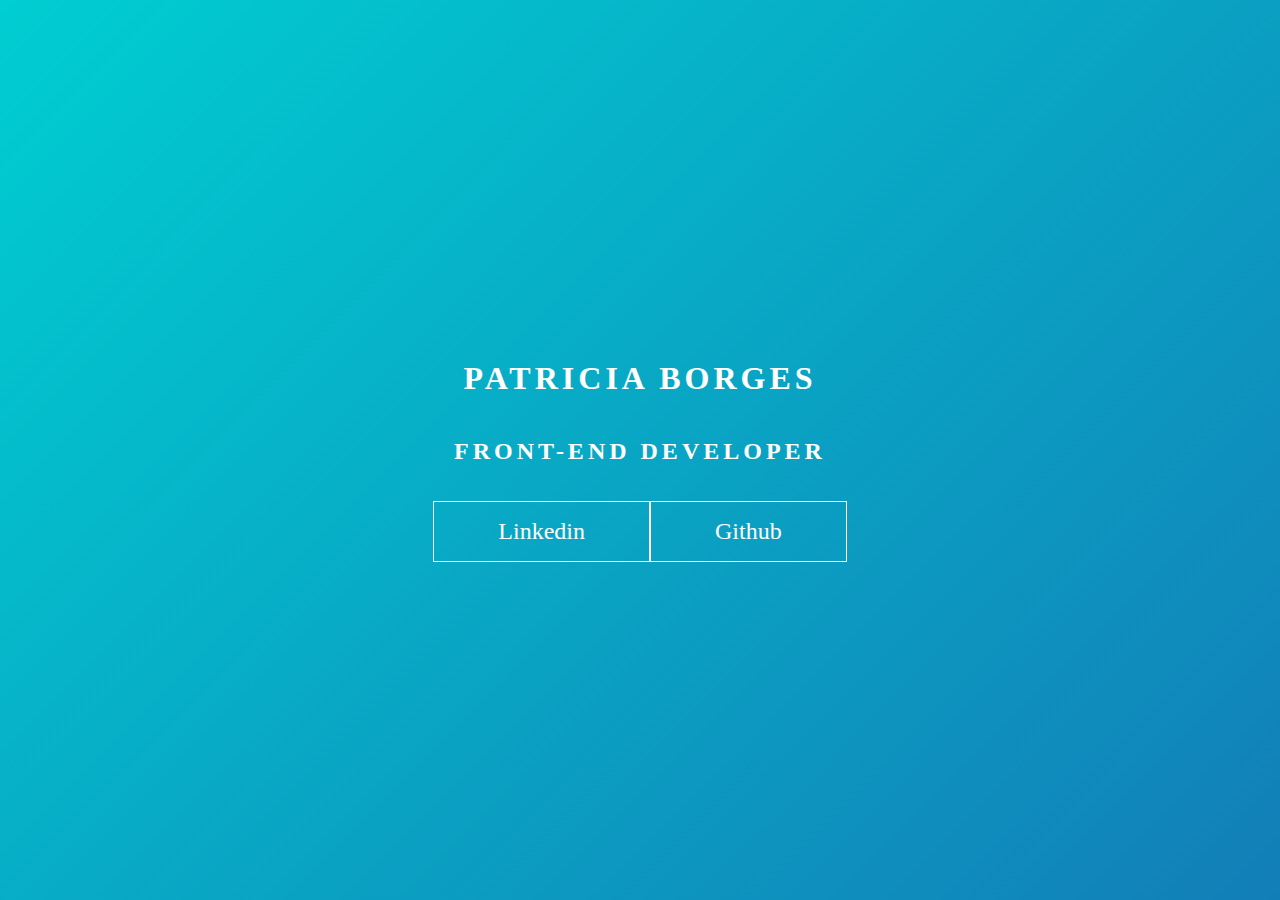
<file: LandPage-model-DIO/keyframe-1/index.html>
<!DOCTYPE html>
<html lang="pt-br">
<head>
    <meta charset="UTF-8">
    <meta http-equiv="X-UA-Compatible" content="IE=edge">
    <meta name="viewport" content="width=device-width, initial-scale=1.0">
    <link rel="stylesheet" href="style.css">
    <title>Document</title>
</head>
<body>
    <main class="wrapper">
        <h1>Patricia Borges</h1>
        <h2>Front-end Developer</h2>
        <div class="social-media">
            <a href="#">Linkedin</a>
            <a href="#">Github</a>
        </div>

    </main>
</body>
</html>
</file>
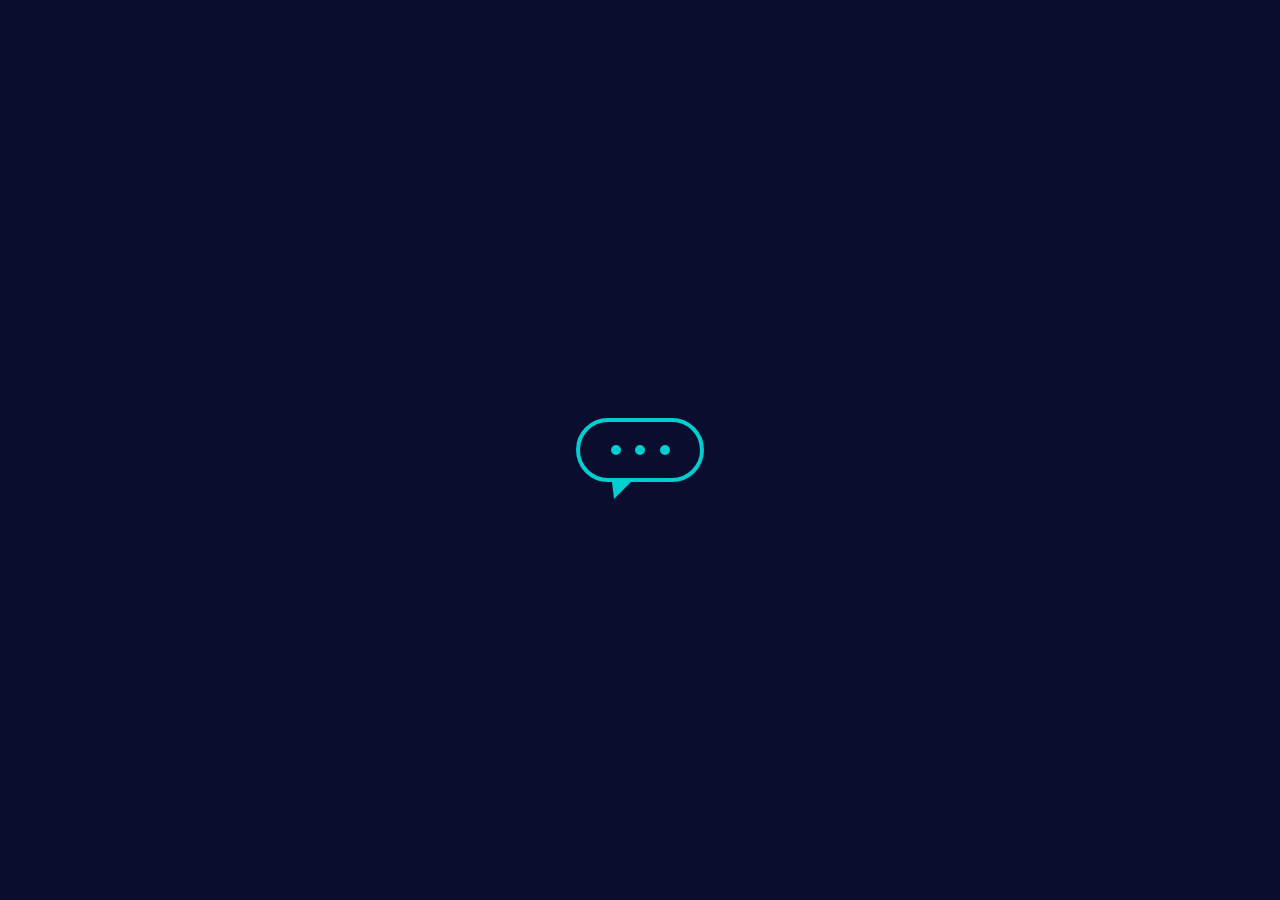
<file: LandPage-model-DIO/keyframe-2/index.html>
<!DOCTYPE html>
<html lang="en">
<head>
    <meta charset="UTF-8">
    <meta http-equiv="X-UA-Compatible" content="IE=edge">
    <meta name="viewport" content="width=device-width, initial-scale=1.0">
    <link rel="stylesheet" href="style.css">
    <title>Document</title>
</head>
<body>
    <main class="wrapper">
        <div class="chatbot">
            <div class="chatbot-loanding"></div>
            <div class="chatbot-loanding"></div>
            <div class="chatbot-loanding"></div>
        </div>
    </main>
</body>
</html>
</file>
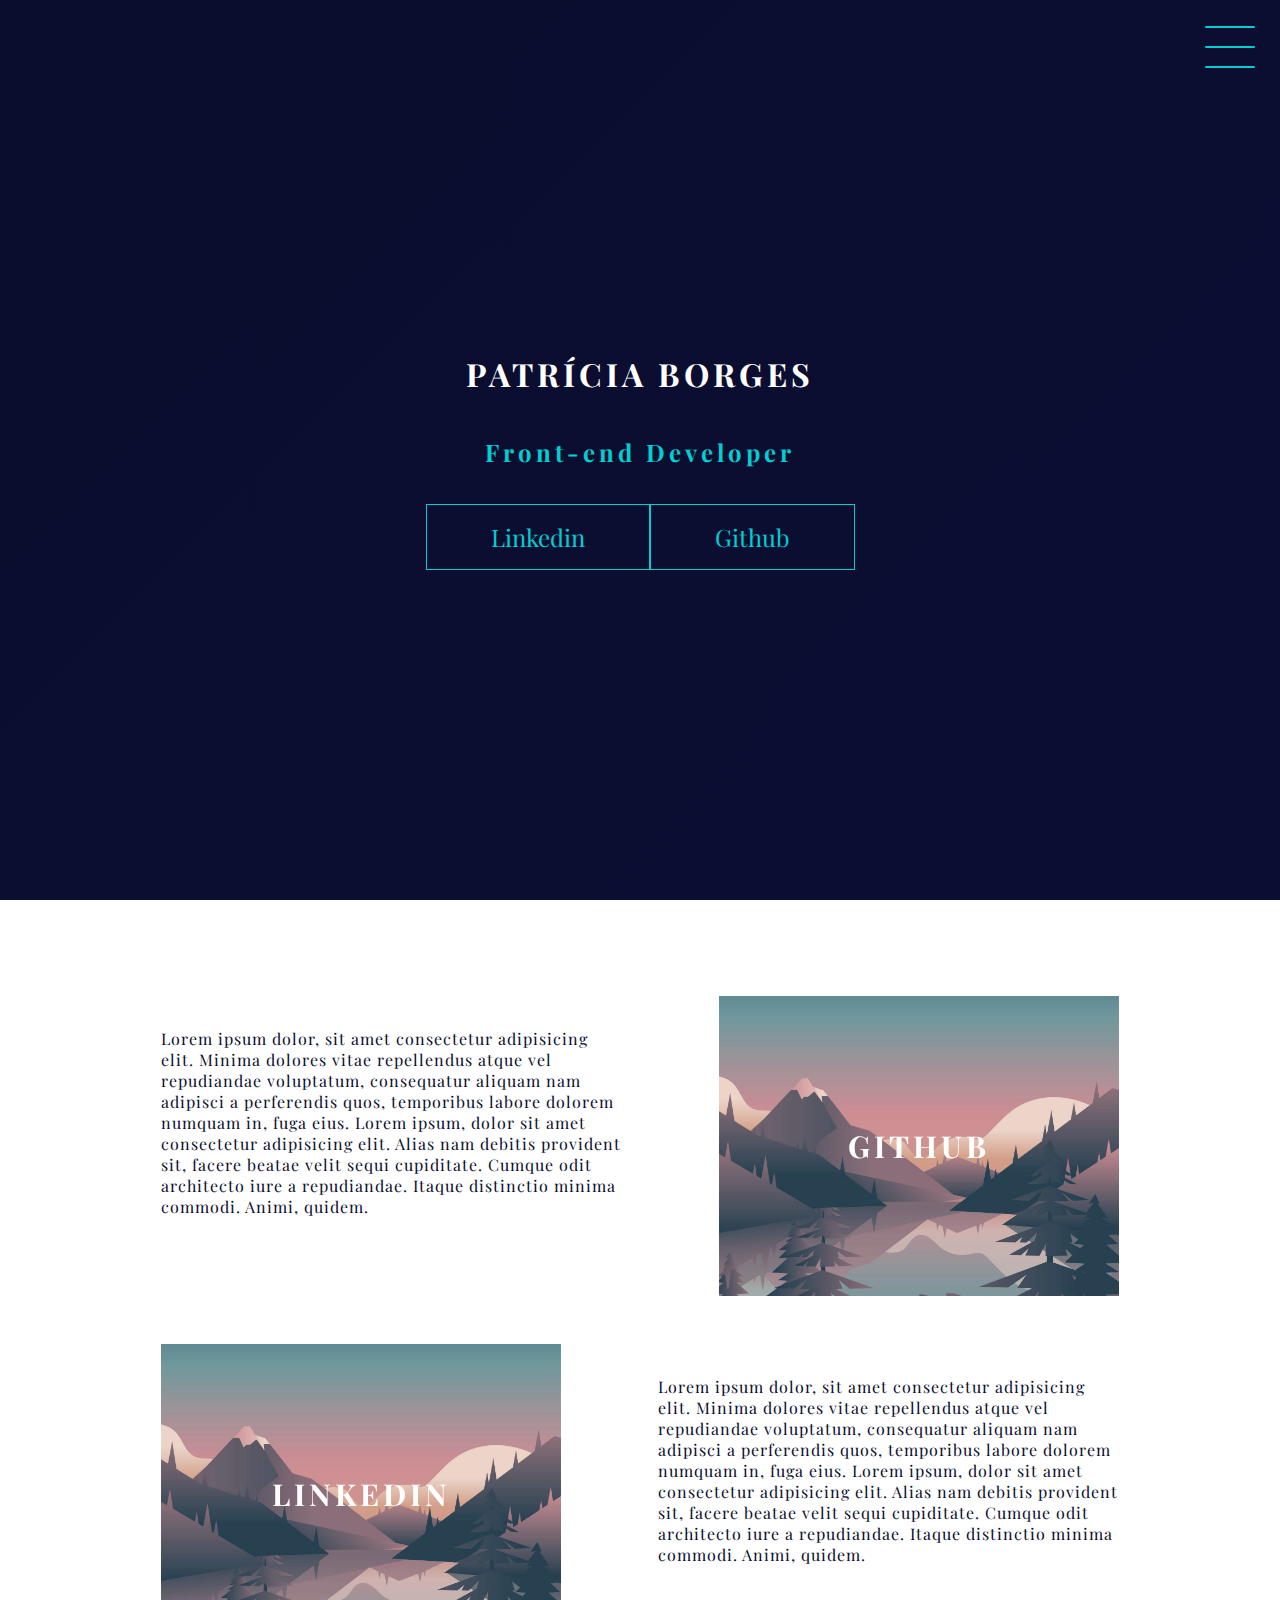
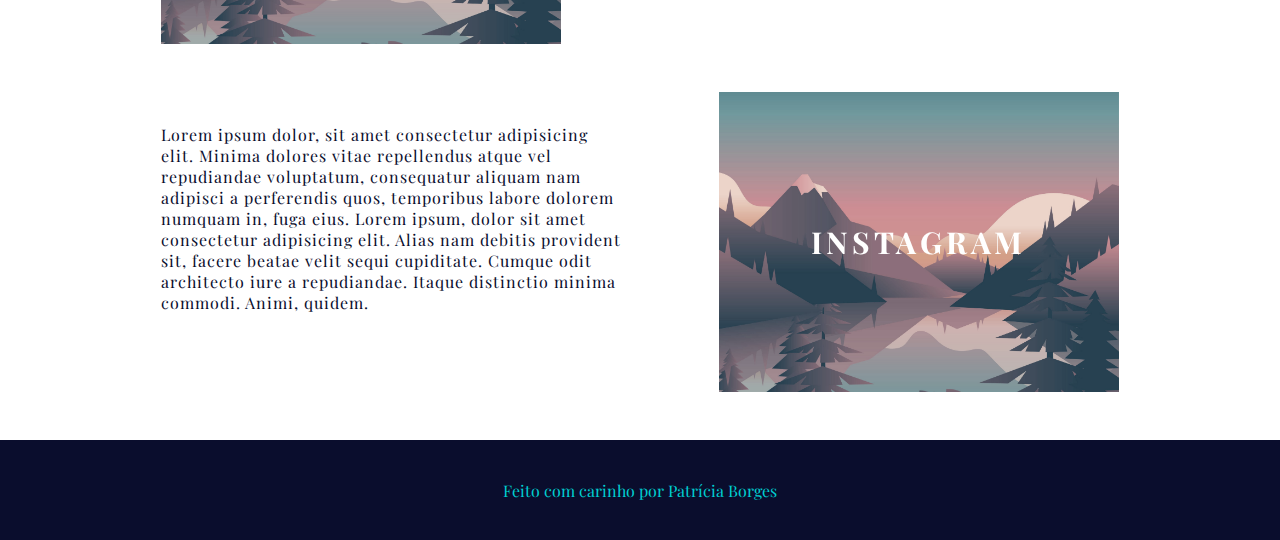
<file: LandPage-model-DIO/projeto-final/index.html>
<!DOCTYPE html>
<html lang="pt-br">

<head>
    <meta charset="UTF-8">
    <meta http-equiv="X-UA-Compatible" content="IE=edge">
    <meta name="viewport" content="width=device-width, initial-scale=1.0">
    <link rel="stylesheet" href="style.css">
    <title>Patricia Borges</title>
</head>

<body>
    <header class="header-wrapper">
        <div class="header">
            <div class="checkbox-container">
                <div class="checkbox-wrapper">
                    <input type="checkbox" id="toggle">
                    <label class="checkbox" for="toggle">
                        <div class="trace"></div>
                        <div class="trace"></div>
                        <div class="trace"></div>
                    </label>
                    <div class="menu"></div>
                    <nav class="menu-items">
                        <ul>
                            <li>
                                <a href="#">Home</a>
                            </li>
                            <li>
                                <a href="#">Sobre</a>
                            </li>
                            <li>
                                <a href="#">Projetos</a>
                            </li>
                        </ul>
                    </nav>
                </div>
            </div>
        </div>
        <h1>Patrícia Borges</h1>
        <h2>Front-end Developer</h2>
        <div class="social-media">
            <a href="https://www.linkedin.com/in/patriciagborges/" target="_blank">Linkedin</a>
            <a href="https://github.com/patriciagborges" target="_blank">Github</a>
        </div>
    </header>
    <main class="container">
        <div class="card-container">
            <div class="card-text">
                Lorem ipsum dolor, sit amet consectetur adipisicing elit. Minima dolores vitae repellendus atque vel
                repudiandae voluptatum, consequatur aliquam nam adipisci a perferendis quos, temporibus labore dolorem
                numquam in, fuga eius.
                Lorem ipsum, dolor sit amet consectetur adipisicing elit. Alias nam debitis provident sit, facere beatae
                velit sequi cupiditate. Cumque odit architecto iure a repudiandae. Itaque distinctio minima commodi.
                Animi, quidem.
            </div>
            <div class="card">
                <div class="card-wrapper">
                    <h3>Github</h3>
                    <p>Conheça meus projetos</p>
                </div>
            </div>
        </div>
        <div class="card-container">
            
            <div class="card">
                <div class="card-wrapper">
                    <h3>Linkedin</h3>
                    <p>Conheça meus projetos</p>
                </div>
            </div>
            <div class="card-text">
                Lorem ipsum dolor, sit amet consectetur adipisicing elit. Minima dolores vitae repellendus atque vel
                repudiandae voluptatum, consequatur aliquam nam adipisci a perferendis quos, temporibus labore dolorem
                numquam in, fuga eius.
                Lorem ipsum, dolor sit amet consectetur adipisicing elit. Alias nam debitis provident sit, facere beatae
                velit sequi cupiditate. Cumque odit architecto iure a repudiandae. Itaque distinctio minima commodi.
                Animi, quidem.
            </div>
        </div>
        <div class="card-container">
            <div class="card-text">
                Lorem ipsum dolor, sit amet consectetur adipisicing elit. Minima dolores vitae repellendus atque vel
                repudiandae voluptatum, consequatur aliquam nam adipisci a perferendis quos, temporibus labore dolorem
                numquam in, fuga eius.
                Lorem ipsum, dolor sit amet consectetur adipisicing elit. Alias nam debitis provident sit, facere beatae
                velit sequi cupiditate. Cumque odit architecto iure a repudiandae. Itaque distinctio minima commodi.
                Animi, quidem.
            </div>
            <div class="card">
                <div class="card-wrapper">
                    <h3>Instagram</h3>
                    <p>Conheça meus projetos</p>
                </div>
            </div>
        </div>

    </main>
    <footer class="footer">
        Feito com carinho por Patrícia Borges
    </footer>
</body>

</html>
</file>
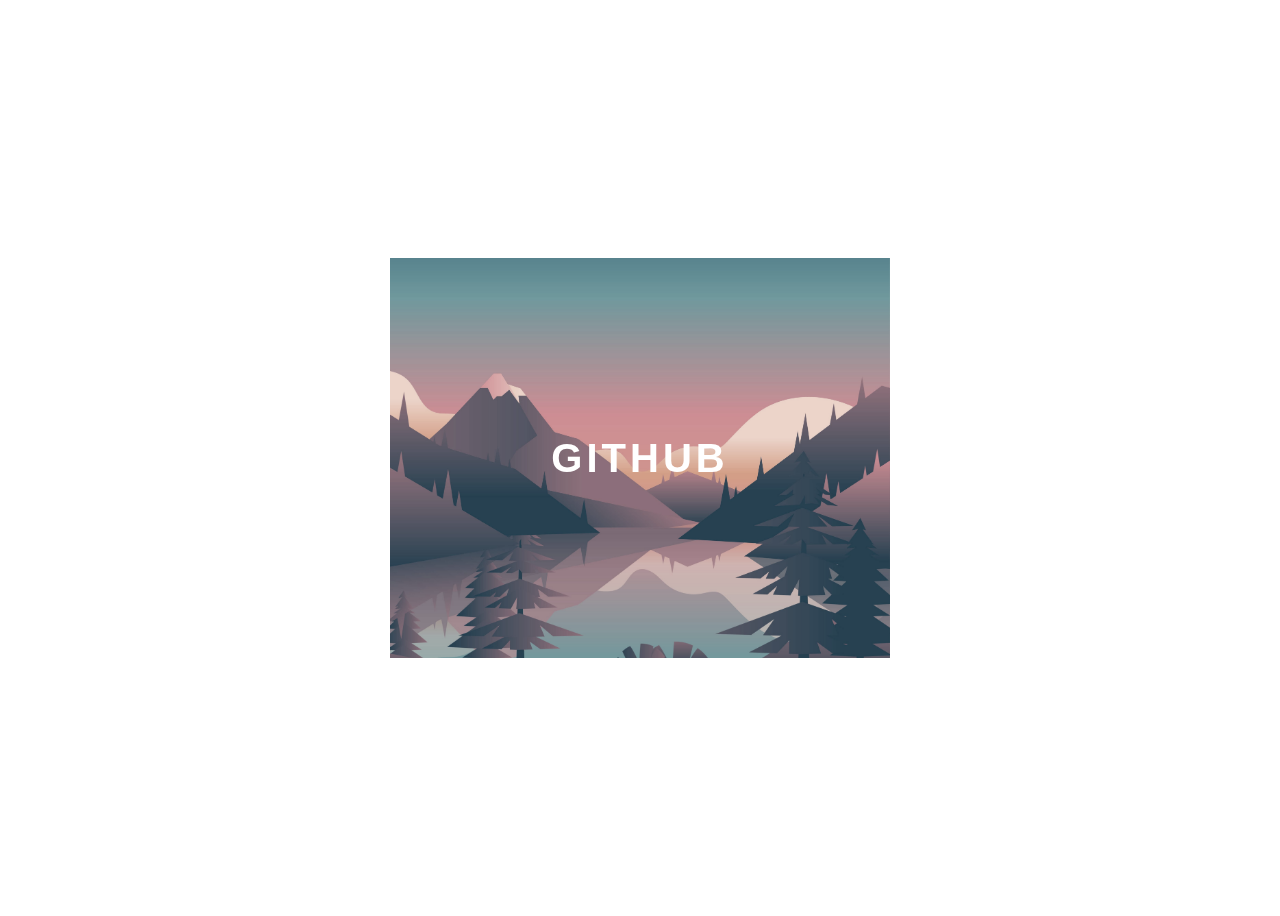
<file: LandPage-model-DIO/transition-1/index.html>
<!DOCTYPE html>
<html lang="pt-br">
<head>
    <meta charset="UTF-8">
    <meta name="viewport" content="width=device-width, initial-scale=1.0">
    <title>Document</title>
    <link rel="stylesheet" href="style.css">
</head>
<body>
    <div class="container">
        <div class="card">
           <div class="card-whapper">
               <h2>Github</h2>
               <p>Veja meus projetos</p>
           </div>
        </div>
    </div>
</body>
</html>
</file>
<file: LandPage-model-DIO/keyframe-1/style.css>
@import url('https://fonts.googleapis.com/css2?family=Playfair+Display&display=swap');

body{
    margin: 0;
    padding: 0;
    color: #fff;
}
.wrapper{
    height: 100vh;
    width: 100vw;
    background: linear-gradient(-45deg, #0a0d2d, #242e9e, #00CED1);
    background-size: 400% 400%;
    display: flex;
    flex-direction: column;
    justify-content: center;
    align-items: center;
    animation: backgroundtransition 8s ease-in-out infinite;
}
h1{
    text-transform: uppercase;
    letter-spacing: 4px;
}
h2{
    text-transform: uppercase;
    letter-spacing: 4px;
}
.social-media{
    margin-top: 1rem;
    display: flex;
}
a{
    text-decoration: none;
    color: #fff;
    font-size: 24px;
    padding: 1rem 4rem;
    border: 1px solid #fff;
    min-width: 4rem;
    display: flex;
    justify-content: center;
    align-items: center;
    transition: .5s cubic-bezier(0.55, 0.025, 0.675, 0.97);
}
a:hover{
    color: #242e9e;
    background-color: #fff;
}
@keyframes backgroundtransition{
    0%{
    background-position: 0% 80%;
}
    50%{
        background-position: 80% 100%;
}
    100%{
        background-position: 0% 90%;
    }
}
</file>
<file: LandPage-model-DIO/keyframe-2/style.css>
body{
    margin: 0;
    padding: 0;
    font-family: sans-serif;
}
.wrapper{
    width: 100vw;
    height: 100vh;
    background-color: #0a0d2d;
    display: flex;
    justify-content: center;
    align-items: center;
}
.chatbot{
    height: 4rem;
    width: 8rem;
    border-radius: 36px;
    border: 4px solid #00CED1;
    padding: 0 1rem;
    box-sizing: border-box;
    display: flex;
    justify-content: space-evenly;
    align-items: center;
    position: relative;
    transform: translateY(0);
    animation: chatTranslate 2s ease-in-out infinite;
}
.chatbot::before{
    content: '';
    width: 0;
    height: 0;
    position: absolute;
    bottom: -1.3rem;
    left: 2rem;
    border-left: 2px solid transparent;
    border-right: 17px solid transparent;
    border-top: 17px #00CED1 solid;
}
.chatbot-loanding{
    width: 10px;
    height: 10px;
    border-radius: 50%;
    background-color: #00CED1;
    transform: scale(1);
}
.chatbot-loanding:nth-child(1){
    animation: pulse 1.5s ease-in-out infinite;
}
.chatbot-loanding:nth-child(2){
    animation: pulse 1.5s ease-in-out infinite;
    animation-delay: 2s;
}
.chatbot-loanding:nth-child(3){
    animation: pulse 1.5s ease-in-out infinite;
    animation-delay: 4s;
}
@keyframes pulse{
    0%{
        transform: scale(1);
    }
    50%{
        transform: scale(1.5);
    }
    100%{
        transform: scale(1);
    }
}
@keyframes chatTranslate{
    0%{
        transform: translateY(0);
    }
    50%{
        transform: translateY(15px);
    }
    100%{
        transform: translateX(0);
    }
}
</file>
<file: LandPage-model-DIO/projeto-final/style.css>
@import url('https://fonts.googleapis.com/css2?family=Playfair+Display&display=swap');

body{
    margin: 0;
    padding: 0;
    font-family: 'Playfair Display', serif;
}
/*HEADER*/
.header-wrapper{
    height: 100vh;
    width: 100vw;
    background: linear-gradient(-45deg,#11154d, #141852,#0c0f36, #0a0d2d);
    background-size: 400% 400%;
    display: flex;
    flex-direction: column;
    align-items: center;
    justify-content: center;
    animation: backgroudTransition 8s ease-in-out infinite;
    position: relative;
}
h1{
    text-transform: uppercase;
    letter-spacing: 4px;
    color: #fff;
}
h2{
    
    letter-spacing: 4px;
    color: #00CED1;
}
.social-media{
    margin-top: 1rem;
    display: flex;
}
.social-media a{
    text-decoration: none;
    color: #00CED1;
    font-size: 24px;
    padding: 1rem 4rem;
    border: 1px solid #00CED1;
    min-width: 4rem;
    display: flex;
    justify-content: center;
    align-items: center;
    transition: .5s cubic-bezier(0.55, 0.025, 0.675, 0.97);
}
a:hover{
    color: #00567e;
    background-color: #fff;
}
@keyframes backgroudTransition{
    0%{
        background-position: 0% 80%;
    }
    50%{
        background-position: 80% 100%;
    }
    100%{
        background-position: 0% 90%;
    }
}

/*MENU HAMBURGUER*/
.checkbox-container{
    display: flex;
    justify-content: center;
    align-items: center;
}
.checkbox{
    height: 100px;
    width: 100px;
    position: absolute;
    top: 0;
    right: 0;
    display: flex;
    justify-content: center;
    cursor: pointer;
    z-index: 9999;
    transition: 400ms ease-in-out 0s;

}
.checkbox .trace{
    width: 50px;
    height: 2px;
    background-color: #00CED1;
    position: absolute;
    border-radius: 4px;
    transition: 0.5s ease-in-out;
}
.checkbox .trace:nth-child(1){
    top: 26px;
    transform: rotate(0);
}
.checkbox .trace:nth-child(2){
    top: 46px;
    transform: rotate(0);
}
.checkbox .trace:nth-child(3){
    top: 66px;
    transform: rotate(0);
}
#toggle{
    display: none;
}
/*menu*/
.menu{
    position: absolute;
    top: 28px;
    right: 30px;
    background: transparent;
    height: 40px;
    width: 40px;
    border-radius: 50%;
    box-shadow: 0px 0px 0px 0px white;
    z-index: -1;
    transition: 400ms ease-in-out 0s;
}
.menu-items{
    position: fixed;
    top: 0;
    left: 0;
    width: 100%;
    height: 100vh;
    display: flex;
    justify-content: center;
    align-items: center;
    z-index: 2;
    opacity: 0;
    visibility: hidden;
    transition: 400ms ease-in-out 0s;
}
.menu-items ul{
    list-style-type: none;
}
.menu-items ul li a{
    margin: 10px 0;
    color: #0a0d2d;
    text-decoration: none;
    text-transform: uppercase;
    letter-spacing: 4px;
    font-size: 40px;
}

/*ANIMACAO DO TOGGLE*/
#toggle:checked + .checkbox .trace:nth-child(1){
    transform: rotate(45deg);
    background-color: #00CED1;
    top: 47px;
}
#toggle:checked + .checkbox .trace:nth-child(2){
    transform: translateX(-100px);
    width: 30px;
    visibility: hidden;
    opacity: 0;
}
#toggle:checked + .checkbox .trace:nth-child(3){
    transform: rotate(-45deg);
    background-color: #00CED1;
    top: 48px;
}
#toggle:checked + .checkbox {
    background-color: white;
}

#toggle:checked ~ .menu{
    box-shadow: 0px 0px 0px 100vmax white;
    z-index: 1;
}

#toggle:checked ~ .menu-items{
    visibility: visible;
    opacity: 1;
}

/*CARDS*/
.container{
    width: 100%;
    height: auto;
    display: flex;
    flex-direction: column;
    justify-content: space-evenly;
    align-items: center;
    margin: 3rem 0;
}
.card-container{
    display: flex;
    align-items: center;
    justify-content: space-evenly;
    width: 90%;

}
.card{
    height: 300px;
    width: 400px;
    margin: 3rem 0 0 0;
    background-image: url(../transition-1/landscape.jpg);
    background-position: center;
    background-repeat: no-repeat;
    background-size: cover;
    display: flex;
    justify-content: center;
    align-items: center;
    filter: grayscale(0.5);
    color: #fff;
    cursor: pointer;
    transition: 0.3s;
}
.card-text{
    width: 40%;
    color: #0a0d2d;
    letter-spacing: 1px;
}
.card-wrapper {
    text-align: center;
    display: flex;
    flex-direction: column;
    justify-content: center;
    align-items: center;
    position: relative;
}

.card-wrapper::before{
    content: '';
    position: absolute;
    height: 100px;
    width: 100px;
    display: block;
    border: #fff 1px solid;
    opacity: 0;
    transition: 0.3s;
}
.card-wrapper h3{
    font-size: 30px;
    text-transform: uppercase;
    letter-spacing: 4px;
    margin: 0;
    transition: 0.3s;
}
.card-wrapper p{
    font-size: 0;
    visibility: hidden;
    opacity: 0;
    font-weight: bold;
    text-transform: uppercase;
    transition: 0.3s;
}
.card:hover{
    filter:unset;
}
.card:hover > .card-wrapper::before{
 
    width: 350px;
    height: 250px;
    opacity: 1;
}
.card:hover> .card-wrapper p{
    opacity: 1;
    visibility: visible;
    font-size: 12px;
}

/*FOOTER*/
.footer{
    height: 100px;
    width: 100vw;
    display: flex;
    align-items: center;
    justify-content: center;
    background-color: #0a0d2d;
    color: #00CED1;
}

/*Responsivo*/
@media(max-width: 850px){
    .social-media{
        display: flex;
        flex-direction: column;
    }
    .container{
        margin-top: 0;
    }
    .card-container{
        flex-direction: column;
    }
    .container .card-container:nth-child(1),
    .container .card-container:nth-child(3)
    {
        flex-direction: column-reverse;
    }
.card{
    height: 250px;
    width: 250px;
}
.card-text{
    width: 90%;
    margin-top: 2rem;
    text-align: center;
}
.card:hover > .card-wrapper::before{
    height: 190px;
    width: 190px;
}
}
</file>
<file: LandPage-model-DIO/transition-1/style.css>
body{
    font-family: sans-serif;
}
.container{
    width: 100%;
    height: 100vh;
    display: flex;
    justify-content: center;
    align-items: center;
}
.card{
    height: 400px;
    width: 500px;
    background-image: url(./landscape.jpg);
    background-position: center;
    background-repeat: no-repeat;
    background-size: cover;
    display: flex;
    justify-content: center;
    align-items: center;
    filter: grayscale(0.5);
    color: white;
    cursor: pointer;
    transition: 0.3s;
}
.card-whapper{
    text-align: center;
    display: flex;
    flex-direction: column;
    justify-content: center;
    align-items: center;
    position: relative;
}
.card-whapper::before{
    content: '';
    position: absolute;
    height: 100px;
    width: 100px;
    display: block;
    border: 1px solid white;
    opacity: 0;
    transition: 0.3s;
}
.card-whapper h2{
    font-size: 40px;
    text-transform: uppercase;
    letter-spacing: 4px;
    transition: 0.3s;
}
.card-whapper p{
    font-size: 0px;
    visibility: hidden;
    opacity: 0;
    font-weight: bold;
    text-transform: uppercase;
    transition: 0.3s;
}
.card:hover{
    filter: none;

}
.card:hover > .card-whapper::before{
    height: 300px;
    width: 400px;
    opacity: 1;

} 
.card:hover > .card-whapper p{
    opacity: 1;
    visibility: visible;
    font-size: 14px;
}
</file>
